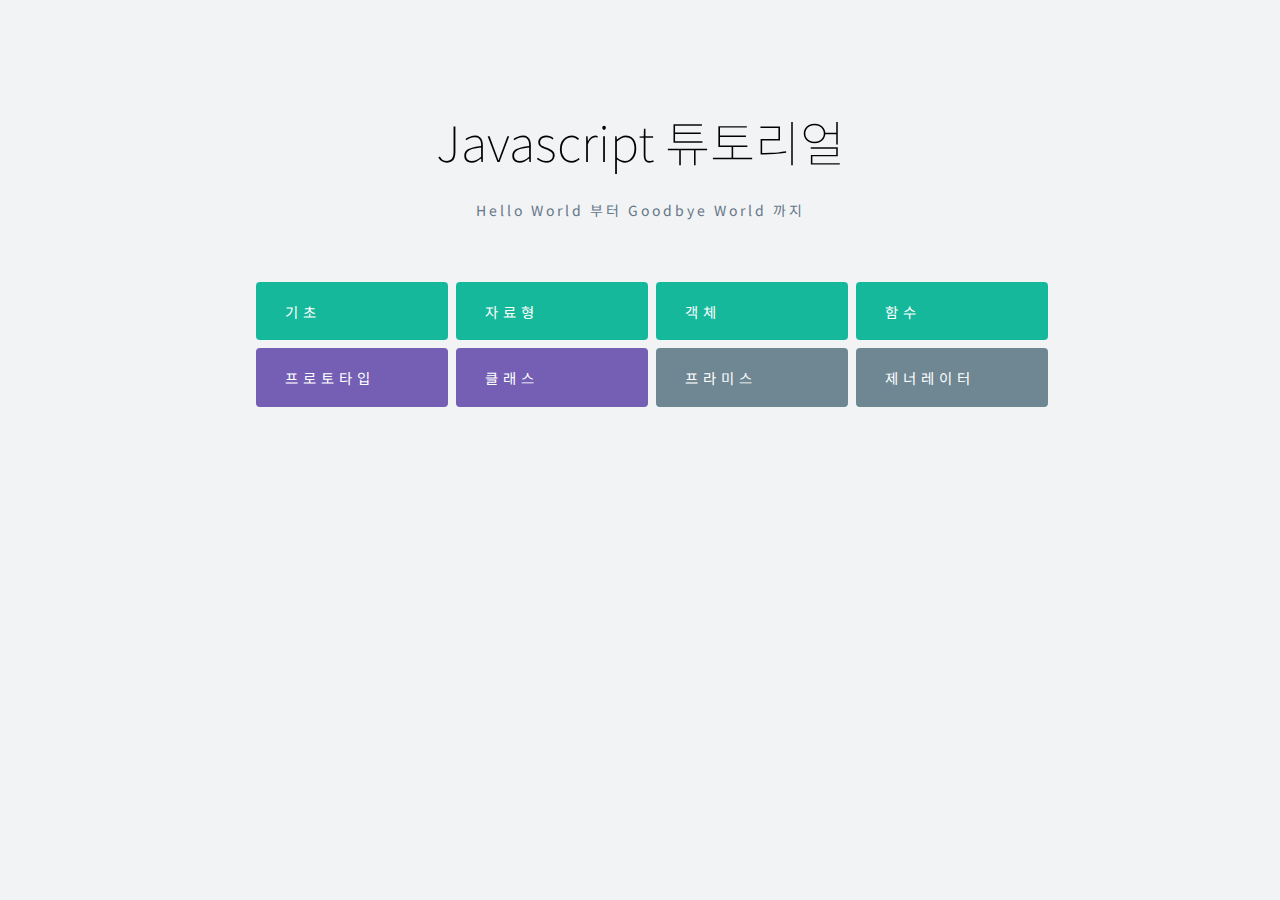
<file: index.html>
<!DOCTYPE html>
<html lang="en">
<head>
    <meta charset="UTF-8">
    <meta name="viewport" content="width=device-width, initial-scale=1.0, maximum-scale=1.0, minimum-scale=1.0, user-scalable=no">
    <meta name="theme-color" content="#f1f3f5">
    <title>Javascript 튜토리얼</title>

    <link href="https://fonts.googleapis.com/css?family=Noto+Sans+KR:100,300,400,500,700,900&amp;display=swap&amp;subset=korean" rel="stylesheet">
    <link rel="stylesheet" href="mainStyle.css">
</head>
<body>
    <section class="page wrapper">
        <section class="title wrapper">
            <h1 class="title">Javascript 튜토리얼</h1>
            <p class="description">Hello World 부터 Goodbye World 까지</p>
        </section>

        <section class="quickMenu wrapper">
            <div class="row">
                <div class="green item">
                    <p class="title">기초</p>
                </div>
                <div class="green item">
                    <p class="title">자료형</p>
                </div>
                <div class="green item">
                    <p class="title">객체</p>
                </div>
                <div class="green item">
                    <p class="title">함수</p>
                </div>
                <div class="purple item">
                    <p class="title">프로토타입</p>
                </div>
                <div class="purple item">
                    <p class="title">클래스</p>
                </div>
                <div class="item">
                    <p class="title">프라미스</p>
                </div>
                <div class="item">
                    <p class="title">제너레이터</p>
                </div>
            </div>
        </section>
    </section>
    <script>
        let $ = {
            value: {
                quickMenu:  [
                    {
                        key: "기초",
                        href: "basic"
                    }
                ]
            }
        };

        window.onload = function () {
            let items = document.getElementsByClassName("item");
            for(let item of items) {
                item.addEventListener("click",function(q) {
                    let textContent = q.target.textContent.trim();
                    for(let set of $.value.quickMenu) {
                        if(set.key === textContent) {
                            location.href = "./tutorials/"+set.href;
                        } else {
                            alert("아직 완성되지 않은 튜토리얼입니다.")
                        }
                    }
                })
            }
        }
    </script>
</body>
</html>
</file>
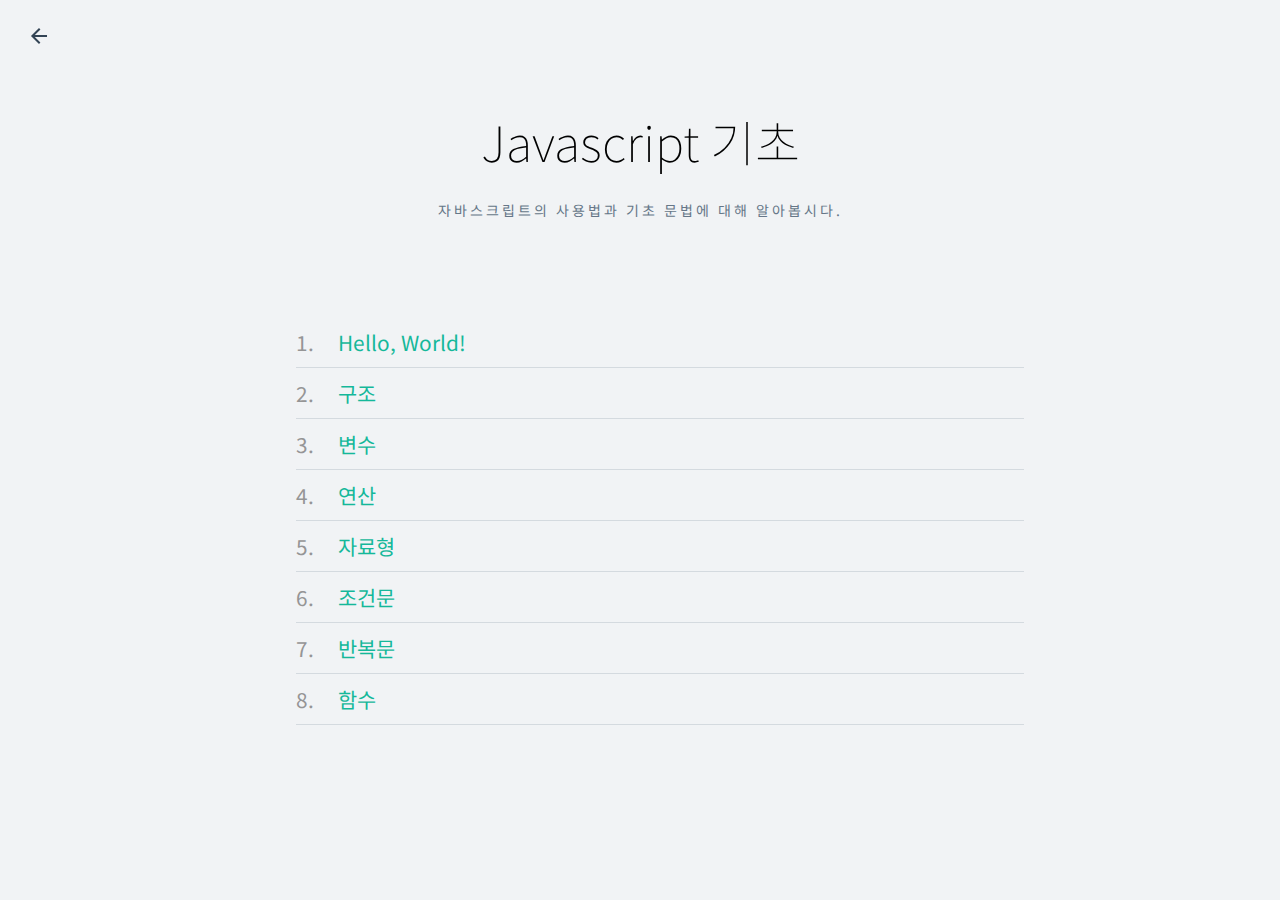
<file: tutorials/basic/index.html>
<!DOCTYPE html>
<html lang="en">
<head>
    <meta charset="UTF-8">
    <meta name="viewport" content="width=device-width, initial-scale=1.0, maximum-scale=1.0, minimum-scale=1.0, user-scalable=no">
    <title>Javascript 기초</title>

    <link href="https://fonts.googleapis.com/css?family=Noto+Sans+KR:100,300,400,500,700,900&amp;display=swap&amp;subset=korean" rel="stylesheet">
    <link rel="stylesheet" href="../../mainStyle.css">
</head>
<body>
<a class="back button" href="../../index.html"></a>
<section class="page wrapper">
    <section class="title wrapper">
        <h1 class="title">Javascript 기초</h1>
        <p class="description">자바스크립트의 사용법과 기초 문법에 대해 알아봅시다.</p>
    </section>
    <section class="content wrapper">
        <ol>
            <li class="content">
                <a class="title" href="./1">Hello, World!</a>
            </li>
            <li class="content">
                <a class="title" href="./2">구조</a>
            </li>
            <li class="content">
                <a class="title" href="#">변수</a>
            </li>
            <li class="content">
                <a class="title" href="#">연산</a>
            </li>
            <li class="content">
                <a class="title" href="#">자료형</a>
            </li>
            <li class="content">
                <a class="title" href="#">조건문</a>
            </li>
            <li class="content">
                <a class="title" href="#">반복문</a>
            </li>
            <li class="content">
                <a class="title" href="#">함수</a>
            </li>
        </ol>
    </section>
</section>
</body>
</html>
</file>
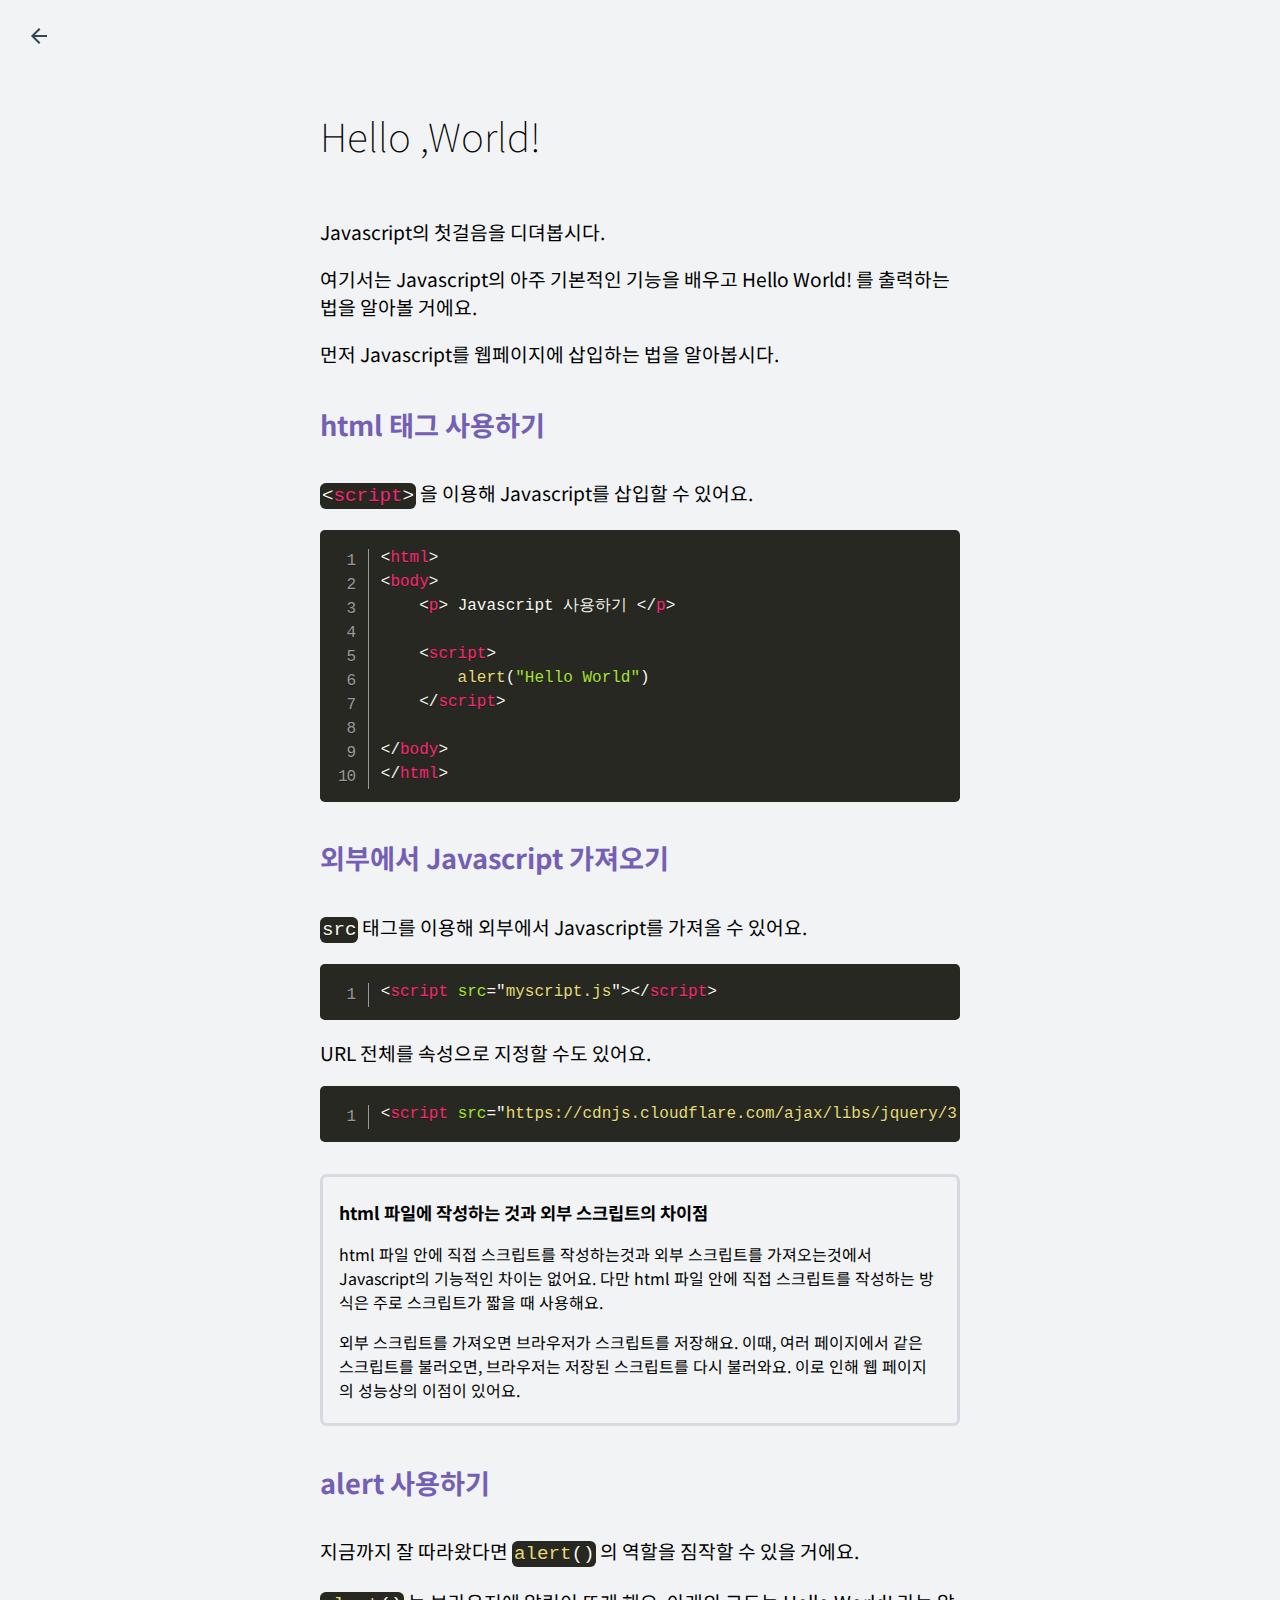
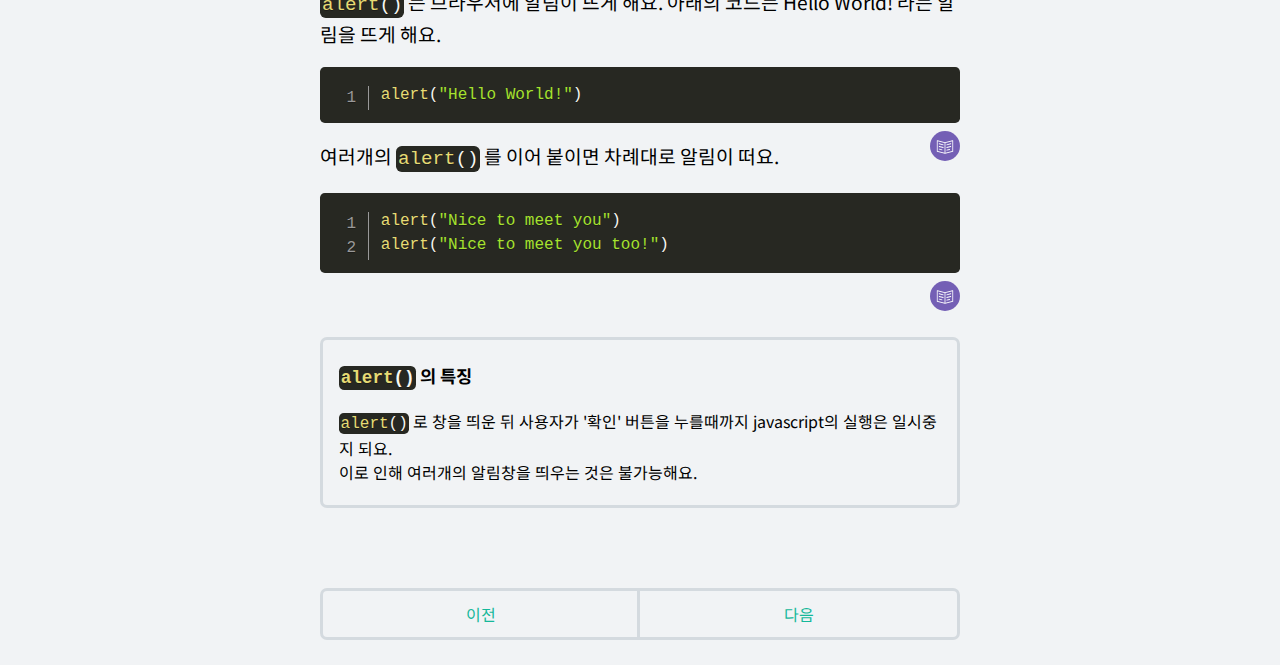
<file: tutorials/basic/1/index.html>
<!DOCTYPE html>
<html lang="en">
<head>
    <meta charset="UTF-8">
    <meta name="viewport" content="width=device-width, initial-scale=1.0, maximum-scale=1.0, minimum-scale=1.0, user-scalable=no">
    <title>Hello, World!</title>

    <link rel="stylesheet" href="../../prism.css">
    <link rel="stylesheet" href="https://fonts.googleapis.com/css?family=Noto+Sans+KR:100,300,400,500,700,900&amp;display=swap&amp;subset=korean">
    <link rel="stylesheet" href="../../../mainStyle.css">
</head>
<body>
<a class="back button" href="../index.html"></a>
<section class="page wrapper">
    <section class="tutorial title wrapper">
        <h1 class="title">Hello ,World!</h1>
    </section>
    <section class="article wrapper">
        <p>Javascript의 첫걸음을 디뎌봅시다.</p>
        <p>여기서는 Javascript의 아주 기본적인 기능을 배우고 Hello World! 를 출력하는 법을 알아볼 거에요.</p>
        <p>먼저 Javascript를 웹페이지에 삽입하는 법을 알아봅시다.</p>
        <h3>html 태그 사용하기</h3>
        <p><code class="language-html">&lt;script&gt;</code> 을 이용해 Javascript를 삽입할 수 있어요.</p>
<pre><code class="language-html line-numbers">&lt;html>
&lt;body>
    &lt;p> Javascript 사용하기 &lt;/p>

    &lt;script>
        alert("Hello World")
    &lt;/script>

&lt;/body>
&lt;/html>
</code></pre>
        <h3>외부에서 Javascript 가져오기</h3>
        <p><code class="language-html">src</code> 태그를 이용해 외부에서 Javascript를 가져올 수 있어요.</p>
<pre><code class="language-html line-numbers">&lt;script src="myscript.js"&gt;&lt;/script>
</code></pre>
        <p>URL 전체를 속성으로 지정할 수도 있어요.</p>
<pre><code class="language-html line-numbers">&lt;script src="https://cdnjs.cloudflare.com/ajax/libs/jquery/3.3.1/jquery.min.js"&gt;&lt;/script>
</code></pre>
        <div>
            <p class="title">html 파일에 작성하는 것과 외부 스크립트의 차이점</p>
            <p>html 파일 안에 직접 스크립트를 작성하는것과 외부 스크립트를 가져오는것에서 Javascript의 기능적인 차이는 없어요.
            다만 html 파일 안에 직접 스크립트를 작성하는 방식은 주로 스크립트가 짧을 때 사용해요.</p>
            <p>외부 스크립트를 가져오면 브라우저가 스크립트를 저장해요.
            이때, 여러 페이지에서 같은 스크립트를 불러오면, 브라우저는 저장된 스크립트를 다시 불러와요.
            이로 인해 웹 페이지의 성능상의 이점이 있어요.</p>
        </div>
        <h3>alert 사용하기</h3>
        <p>지금까지 잘 따라왔다면 <code class="language-javascript">alert()</code> 의 역할을 짐작할 수 있을 거에요.</p>
        <p><code class="language-javascript">alert()</code> 는 브라우저에 알림이 뜨게 해요. 아래의 코드는 Hello World! 라는 알림을 뜨게 해요.</p>
<pre><code class="language-javascript line-numbers">alert("Hello World!")
</code></pre>
        <button class="eval-code" onclick="alert('Hello World')">
            <svg class="svg-icon" viewBox="0 0 20 20">
                <path d="M8.627,7.885C8.499,8.388,7.873,8.101,8.13,8.177L4.12,7.143c-0.218-0.057-0.351-0.28-0.293-0.498c0.057-0.218,0.279-0.351,0.497-0.294l4.011,1.037C8.552,7.444,8.685,7.667,8.627,7.885 M8.334,10.123L4.323,9.086C4.105,9.031,3.883,9.162,3.826,9.38C3.769,9.598,3.901,9.82,4.12,9.877l4.01,1.037c-0.262-0.062,0.373,0.192,0.497-0.294C8.685,10.401,8.552,10.18,8.334,10.123 M7.131,12.507L4.323,11.78c-0.218-0.057-0.44,0.076-0.497,0.295c-0.057,0.218,0.075,0.439,0.293,0.495l2.809,0.726c-0.265-0.062,0.37,0.193,0.495-0.293C7.48,12.784,7.35,12.562,7.131,12.507M18.159,3.677v10.701c0,0.186-0.126,0.348-0.306,0.393l-7.755,1.948c-0.07,0.016-0.134,0.016-0.204,0l-7.748-1.948c-0.179-0.045-0.306-0.207-0.306-0.393V3.677c0-0.267,0.249-0.461,0.509-0.396l7.646,1.921l7.654-1.921C17.91,3.216,18.159,3.41,18.159,3.677 M9.589,5.939L2.656,4.203v9.857l6.933,1.737V5.939z M17.344,4.203l-6.939,1.736v9.859l6.939-1.737V4.203z M16.168,6.645c-0.058-0.218-0.279-0.351-0.498-0.294l-4.011,1.037c-0.218,0.057-0.351,0.28-0.293,0.498c0.128,0.503,0.755,0.216,0.498,0.292l4.009-1.034C16.092,7.085,16.225,6.863,16.168,6.645 M16.168,9.38c-0.058-0.218-0.279-0.349-0.498-0.294l-4.011,1.036c-0.218,0.057-0.351,0.279-0.293,0.498c0.124,0.486,0.759,0.232,0.498,0.294l4.009-1.037C16.092,9.82,16.225,9.598,16.168,9.38 M14.963,12.385c-0.055-0.219-0.276-0.35-0.495-0.294l-2.809,0.726c-0.218,0.056-0.351,0.279-0.293,0.496c0.127,0.506,0.755,0.218,0.498,0.293l2.807-0.723C14.89,12.825,15.021,12.603,14.963,12.385"></path>
            </svg>
        </button>
        <p>여러개의 <code class="language-javascript">alert()</code> 를 이어 붙이면 차례대로 알림이 떠요.</p>
<pre><code class="language-javascript line-numbers">alert("Nice to meet you")
alert("Nice to meet you too!")
</code></pre>
        <button class="eval-code" onclick="alert('Nice to meet you');alert('Nice to meet you too!')">
            <svg class="svg-icon" viewBox="0 0 20 20">
                <path d="M8.627,7.885C8.499,8.388,7.873,8.101,8.13,8.177L4.12,7.143c-0.218-0.057-0.351-0.28-0.293-0.498c0.057-0.218,0.279-0.351,0.497-0.294l4.011,1.037C8.552,7.444,8.685,7.667,8.627,7.885 M8.334,10.123L4.323,9.086C4.105,9.031,3.883,9.162,3.826,9.38C3.769,9.598,3.901,9.82,4.12,9.877l4.01,1.037c-0.262-0.062,0.373,0.192,0.497-0.294C8.685,10.401,8.552,10.18,8.334,10.123 M7.131,12.507L4.323,11.78c-0.218-0.057-0.44,0.076-0.497,0.295c-0.057,0.218,0.075,0.439,0.293,0.495l2.809,0.726c-0.265-0.062,0.37,0.193,0.495-0.293C7.48,12.784,7.35,12.562,7.131,12.507M18.159,3.677v10.701c0,0.186-0.126,0.348-0.306,0.393l-7.755,1.948c-0.07,0.016-0.134,0.016-0.204,0l-7.748-1.948c-0.179-0.045-0.306-0.207-0.306-0.393V3.677c0-0.267,0.249-0.461,0.509-0.396l7.646,1.921l7.654-1.921C17.91,3.216,18.159,3.41,18.159,3.677 M9.589,5.939L2.656,4.203v9.857l6.933,1.737V5.939z M17.344,4.203l-6.939,1.736v9.859l6.939-1.737V4.203z M16.168,6.645c-0.058-0.218-0.279-0.351-0.498-0.294l-4.011,1.037c-0.218,0.057-0.351,0.28-0.293,0.498c0.128,0.503,0.755,0.216,0.498,0.292l4.009-1.034C16.092,7.085,16.225,6.863,16.168,6.645 M16.168,9.38c-0.058-0.218-0.279-0.349-0.498-0.294l-4.011,1.036c-0.218,0.057-0.351,0.279-0.293,0.498c0.124,0.486,0.759,0.232,0.498,0.294l4.009-1.037C16.092,9.82,16.225,9.598,16.168,9.38 M14.963,12.385c-0.055-0.219-0.276-0.35-0.495-0.294l-2.809,0.726c-0.218,0.056-0.351,0.279-0.293,0.496c0.127,0.506,0.755,0.218,0.498,0.293l2.807-0.723C14.89,12.825,15.021,12.603,14.963,12.385"></path>
            </svg>
        </button>
        <br>
        <div>
            <p class="title"><code class="language-js">alert()</code> 의 특징</p>
            <p><code class="language-javascript">alert()</code> 로 창을 띄운 뒤 사용자가 '확인' 버튼을 누를때까지 javascript의 실행은 일시중지 되요.<br>
            이로 인해 여러개의 알림창을 띄우는 것은 불가능해요.</p>
        </div>
    </section>
    <section class="navigation wrapper">
        <div class="holder">
            <a class="back" href="../index.html">이전</a>
            <a class="front" href="../2">다음</a>
        </div>
    </section>
</section>
<script src="../../prism.js"></script>
<script src="../../stick.js"></script>
</body>
</html>
</file>
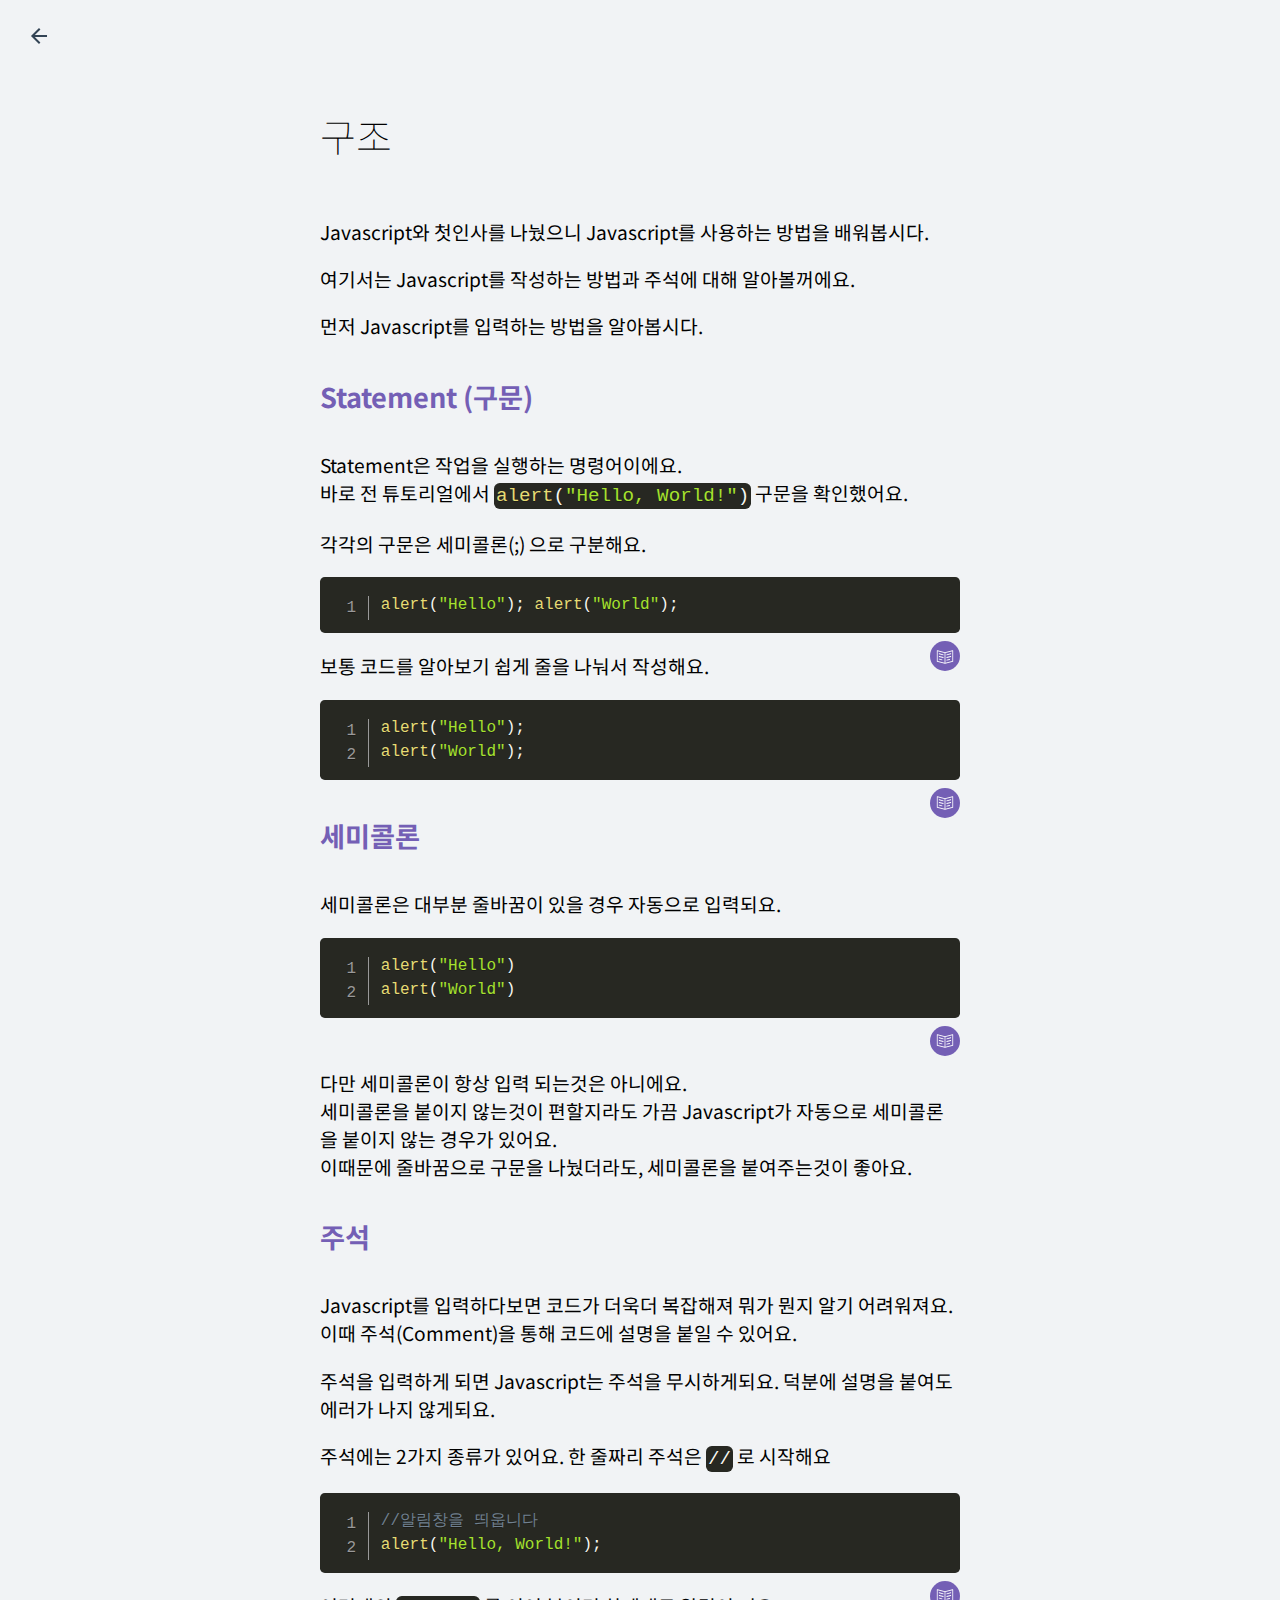
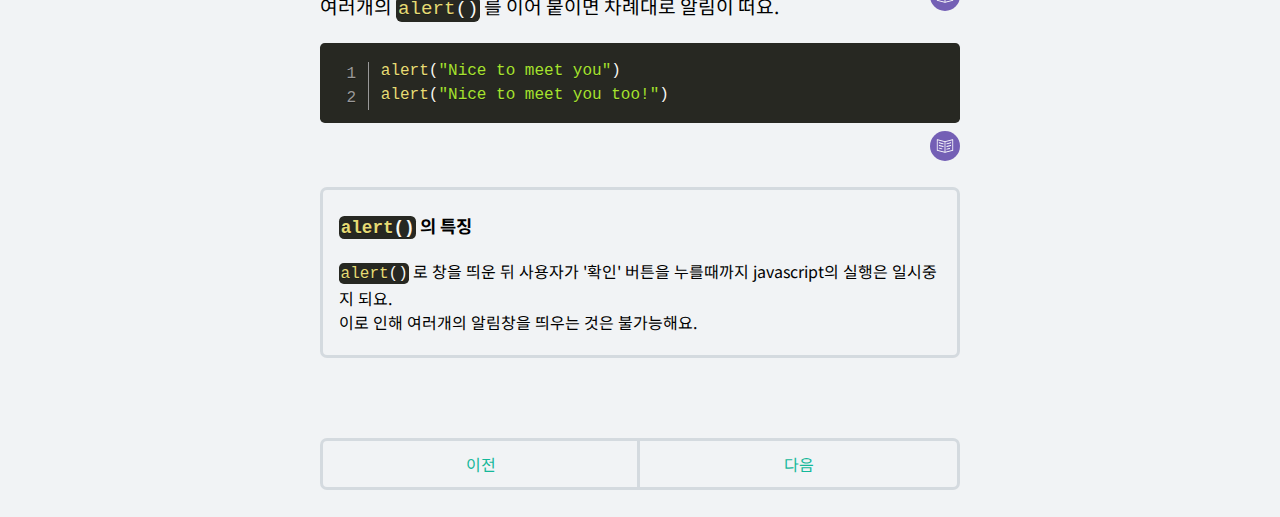
<file: tutorials/basic/2/index.html>
<!DOCTYPE html>
<html lang="en">
<head>
    <meta charset="UTF-8">
    <meta name="viewport" content="width=device-width, initial-scale=1.0, maximum-scale=1.0, minimum-scale=1.0, user-scalable=no">
    <title>구조</title>

    <link rel="stylesheet" href="../../prism.css">
    <link rel="stylesheet" href="https://fonts.googleapis.com/css?family=Noto+Sans+KR:100,300,400,500,700,900&amp;display=swap&amp;subset=korean">
    <link rel="stylesheet" href="../../../mainStyle.css">
</head>
<body>
<a class="back button" href="../index.html"></a>
<section class="page wrapper">
    <section class="tutorial title wrapper">
        <h1 class="title">구조</h1>
    </section>
    <section class="article wrapper">
        <p>Javascript와 첫인사를 나눴으니 Javascript를 사용하는 방법을 배워봅시다.</p>
        <p>여기서는 Javascript를 작성하는 방법과 주석에 대해 알아볼꺼에요.</p>
        <p>먼저 Javascript를 입력하는 방법을 알아봅시다.</p>
        <h3>Statement (구문)</h3>
        <p>Statement은 작업을 실행하는 명령어이에요.<br>바로 전 튜토리얼에서 <code class="language-js">alert("Hello, World!")</code> 구문을 확인했어요.</p>
        <p>각각의 구문은 세미콜론(;) 으로 구분해요.</p>
<pre><code class="language-js line-numbers">alert("Hello"); alert("World");
</code></pre>
        <button class="eval-code" onclick="alert('Hello');alert('World')">
            <svg class="svg-icon" viewBox="0 0 20 20">
                <path d="M8.627,7.885C8.499,8.388,7.873,8.101,8.13,8.177L4.12,7.143c-0.218-0.057-0.351-0.28-0.293-0.498c0.057-0.218,0.279-0.351,0.497-0.294l4.011,1.037C8.552,7.444,8.685,7.667,8.627,7.885 M8.334,10.123L4.323,9.086C4.105,9.031,3.883,9.162,3.826,9.38C3.769,9.598,3.901,9.82,4.12,9.877l4.01,1.037c-0.262-0.062,0.373,0.192,0.497-0.294C8.685,10.401,8.552,10.18,8.334,10.123 M7.131,12.507L4.323,11.78c-0.218-0.057-0.44,0.076-0.497,0.295c-0.057,0.218,0.075,0.439,0.293,0.495l2.809,0.726c-0.265-0.062,0.37,0.193,0.495-0.293C7.48,12.784,7.35,12.562,7.131,12.507M18.159,3.677v10.701c0,0.186-0.126,0.348-0.306,0.393l-7.755,1.948c-0.07,0.016-0.134,0.016-0.204,0l-7.748-1.948c-0.179-0.045-0.306-0.207-0.306-0.393V3.677c0-0.267,0.249-0.461,0.509-0.396l7.646,1.921l7.654-1.921C17.91,3.216,18.159,3.41,18.159,3.677 M9.589,5.939L2.656,4.203v9.857l6.933,1.737V5.939z M17.344,4.203l-6.939,1.736v9.859l6.939-1.737V4.203z M16.168,6.645c-0.058-0.218-0.279-0.351-0.498-0.294l-4.011,1.037c-0.218,0.057-0.351,0.28-0.293,0.498c0.128,0.503,0.755,0.216,0.498,0.292l4.009-1.034C16.092,7.085,16.225,6.863,16.168,6.645 M16.168,9.38c-0.058-0.218-0.279-0.349-0.498-0.294l-4.011,1.036c-0.218,0.057-0.351,0.279-0.293,0.498c0.124,0.486,0.759,0.232,0.498,0.294l4.009-1.037C16.092,9.82,16.225,9.598,16.168,9.38 M14.963,12.385c-0.055-0.219-0.276-0.35-0.495-0.294l-2.809,0.726c-0.218,0.056-0.351,0.279-0.293,0.496c0.127,0.506,0.755,0.218,0.498,0.293l2.807-0.723C14.89,12.825,15.021,12.603,14.963,12.385"></path>
            </svg>
        </button>
        <p>보통 코드를 알아보기 쉽게 줄을 나눠서 작성해요.</p>
<pre><code class="language-js line-numbers">alert("Hello");
alert("World");
</code></pre>
        <button class="eval-code" onclick="alert('Hello');alert('World')">
            <svg class="svg-icon" viewBox="0 0 20 20">
                <path d="M8.627,7.885C8.499,8.388,7.873,8.101,8.13,8.177L4.12,7.143c-0.218-0.057-0.351-0.28-0.293-0.498c0.057-0.218,0.279-0.351,0.497-0.294l4.011,1.037C8.552,7.444,8.685,7.667,8.627,7.885 M8.334,10.123L4.323,9.086C4.105,9.031,3.883,9.162,3.826,9.38C3.769,9.598,3.901,9.82,4.12,9.877l4.01,1.037c-0.262-0.062,0.373,0.192,0.497-0.294C8.685,10.401,8.552,10.18,8.334,10.123 M7.131,12.507L4.323,11.78c-0.218-0.057-0.44,0.076-0.497,0.295c-0.057,0.218,0.075,0.439,0.293,0.495l2.809,0.726c-0.265-0.062,0.37,0.193,0.495-0.293C7.48,12.784,7.35,12.562,7.131,12.507M18.159,3.677v10.701c0,0.186-0.126,0.348-0.306,0.393l-7.755,1.948c-0.07,0.016-0.134,0.016-0.204,0l-7.748-1.948c-0.179-0.045-0.306-0.207-0.306-0.393V3.677c0-0.267,0.249-0.461,0.509-0.396l7.646,1.921l7.654-1.921C17.91,3.216,18.159,3.41,18.159,3.677 M9.589,5.939L2.656,4.203v9.857l6.933,1.737V5.939z M17.344,4.203l-6.939,1.736v9.859l6.939-1.737V4.203z M16.168,6.645c-0.058-0.218-0.279-0.351-0.498-0.294l-4.011,1.037c-0.218,0.057-0.351,0.28-0.293,0.498c0.128,0.503,0.755,0.216,0.498,0.292l4.009-1.034C16.092,7.085,16.225,6.863,16.168,6.645 M16.168,9.38c-0.058-0.218-0.279-0.349-0.498-0.294l-4.011,1.036c-0.218,0.057-0.351,0.279-0.293,0.498c0.124,0.486,0.759,0.232,0.498,0.294l4.009-1.037C16.092,9.82,16.225,9.598,16.168,9.38 M14.963,12.385c-0.055-0.219-0.276-0.35-0.495-0.294l-2.809,0.726c-0.218,0.056-0.351,0.279-0.293,0.496c0.127,0.506,0.755,0.218,0.498,0.293l2.807-0.723C14.89,12.825,15.021,12.603,14.963,12.385"></path>
            </svg>
        </button>
        <h3>세미콜론</h3>
        <p>세미콜론은 대부분 줄바꿈이 있을 경우 자동으로 입력되요.</p>
<pre><code class="language-js line-numbers">alert("Hello")
alert("World")
</code></pre>
        <button class="eval-code" onclick="alert('Hello');alert('World')">
            <svg class="svg-icon" viewBox="0 0 20 20">
                <path d="M8.627,7.885C8.499,8.388,7.873,8.101,8.13,8.177L4.12,7.143c-0.218-0.057-0.351-0.28-0.293-0.498c0.057-0.218,0.279-0.351,0.497-0.294l4.011,1.037C8.552,7.444,8.685,7.667,8.627,7.885 M8.334,10.123L4.323,9.086C4.105,9.031,3.883,9.162,3.826,9.38C3.769,9.598,3.901,9.82,4.12,9.877l4.01,1.037c-0.262-0.062,0.373,0.192,0.497-0.294C8.685,10.401,8.552,10.18,8.334,10.123 M7.131,12.507L4.323,11.78c-0.218-0.057-0.44,0.076-0.497,0.295c-0.057,0.218,0.075,0.439,0.293,0.495l2.809,0.726c-0.265-0.062,0.37,0.193,0.495-0.293C7.48,12.784,7.35,12.562,7.131,12.507M18.159,3.677v10.701c0,0.186-0.126,0.348-0.306,0.393l-7.755,1.948c-0.07,0.016-0.134,0.016-0.204,0l-7.748-1.948c-0.179-0.045-0.306-0.207-0.306-0.393V3.677c0-0.267,0.249-0.461,0.509-0.396l7.646,1.921l7.654-1.921C17.91,3.216,18.159,3.41,18.159,3.677 M9.589,5.939L2.656,4.203v9.857l6.933,1.737V5.939z M17.344,4.203l-6.939,1.736v9.859l6.939-1.737V4.203z M16.168,6.645c-0.058-0.218-0.279-0.351-0.498-0.294l-4.011,1.037c-0.218,0.057-0.351,0.28-0.293,0.498c0.128,0.503,0.755,0.216,0.498,0.292l4.009-1.034C16.092,7.085,16.225,6.863,16.168,6.645 M16.168,9.38c-0.058-0.218-0.279-0.349-0.498-0.294l-4.011,1.036c-0.218,0.057-0.351,0.279-0.293,0.498c0.124,0.486,0.759,0.232,0.498,0.294l4.009-1.037C16.092,9.82,16.225,9.598,16.168,9.38 M14.963,12.385c-0.055-0.219-0.276-0.35-0.495-0.294l-2.809,0.726c-0.218,0.056-0.351,0.279-0.293,0.496c0.127,0.506,0.755,0.218,0.498,0.293l2.807-0.723C14.89,12.825,15.021,12.603,14.963,12.385"></path>
            </svg>
        </button><br>
        <p>다만 세미콜론이 항상 입력 되는것은 아니에요.<br>
        세미콜론을 붙이지 않는것이 편할지라도 가끔 Javascript가 자동으로 세미콜론을 붙이지 않는 경우가 있어요.<br>
        이때문에 줄바꿈으로 구문을 나눴더라도, 세미콜론을 붙여주는것이 좋아요.</p>

        <h3>주석</h3>
        <p>Javascript를 입력하다보면 코드가 더욱더 복잡해져 뭐가 뭔지 알기 어려워져요. 이때 주석(Comment)을 통해 코드에 설명을 붙일 수 있어요.</p>
        <p>주석을 입력하게 되면 Javascript는 주석을 무시하게되요. 덕분에 설명을 붙여도 에러가 나지 않게되요.</p>
        <p>주석에는 2가지 종류가 있어요. 한 줄짜리 주석은 <code class="language-html">//</code> 로 시작해요</p>
<pre><code class="language-js line-numbers">//알림창을 띄웁니다
alert("Hello, World!");
</code></pre>
        <button class="eval-code" onclick="alert('Hello, World!')">
            <svg class="svg-icon" viewBox="0 0 20 20">
                <path d="M8.627,7.885C8.499,8.388,7.873,8.101,8.13,8.177L4.12,7.143c-0.218-0.057-0.351-0.28-0.293-0.498c0.057-0.218,0.279-0.351,0.497-0.294l4.011,1.037C8.552,7.444,8.685,7.667,8.627,7.885 M8.334,10.123L4.323,9.086C4.105,9.031,3.883,9.162,3.826,9.38C3.769,9.598,3.901,9.82,4.12,9.877l4.01,1.037c-0.262-0.062,0.373,0.192,0.497-0.294C8.685,10.401,8.552,10.18,8.334,10.123 M7.131,12.507L4.323,11.78c-0.218-0.057-0.44,0.076-0.497,0.295c-0.057,0.218,0.075,0.439,0.293,0.495l2.809,0.726c-0.265-0.062,0.37,0.193,0.495-0.293C7.48,12.784,7.35,12.562,7.131,12.507M18.159,3.677v10.701c0,0.186-0.126,0.348-0.306,0.393l-7.755,1.948c-0.07,0.016-0.134,0.016-0.204,0l-7.748-1.948c-0.179-0.045-0.306-0.207-0.306-0.393V3.677c0-0.267,0.249-0.461,0.509-0.396l7.646,1.921l7.654-1.921C17.91,3.216,18.159,3.41,18.159,3.677 M9.589,5.939L2.656,4.203v9.857l6.933,1.737V5.939z M17.344,4.203l-6.939,1.736v9.859l6.939-1.737V4.203z M16.168,6.645c-0.058-0.218-0.279-0.351-0.498-0.294l-4.011,1.037c-0.218,0.057-0.351,0.28-0.293,0.498c0.128,0.503,0.755,0.216,0.498,0.292l4.009-1.034C16.092,7.085,16.225,6.863,16.168,6.645 M16.168,9.38c-0.058-0.218-0.279-0.349-0.498-0.294l-4.011,1.036c-0.218,0.057-0.351,0.279-0.293,0.498c0.124,0.486,0.759,0.232,0.498,0.294l4.009-1.037C16.092,9.82,16.225,9.598,16.168,9.38 M14.963,12.385c-0.055-0.219-0.276-0.35-0.495-0.294l-2.809,0.726c-0.218,0.056-0.351,0.279-0.293,0.496c0.127,0.506,0.755,0.218,0.498,0.293l2.807-0.723C14.89,12.825,15.021,12.603,14.963,12.385"></path>
            </svg>
        </button>
        <p>여러개의 <code class="language-javascript">alert()</code> 를 이어 붙이면 차례대로 알림이 떠요.</p>
<pre><code class="language-javascript line-numbers">alert("Nice to meet you")
alert("Nice to meet you too!")
</code></pre>
        <button class="eval-code" onclick="alert('Nice to meet you');alert('Nice to meet you too!')">
            <svg class="svg-icon" viewBox="0 0 20 20">
                <path d="M8.627,7.885C8.499,8.388,7.873,8.101,8.13,8.177L4.12,7.143c-0.218-0.057-0.351-0.28-0.293-0.498c0.057-0.218,0.279-0.351,0.497-0.294l4.011,1.037C8.552,7.444,8.685,7.667,8.627,7.885 M8.334,10.123L4.323,9.086C4.105,9.031,3.883,9.162,3.826,9.38C3.769,9.598,3.901,9.82,4.12,9.877l4.01,1.037c-0.262-0.062,0.373,0.192,0.497-0.294C8.685,10.401,8.552,10.18,8.334,10.123 M7.131,12.507L4.323,11.78c-0.218-0.057-0.44,0.076-0.497,0.295c-0.057,0.218,0.075,0.439,0.293,0.495l2.809,0.726c-0.265-0.062,0.37,0.193,0.495-0.293C7.48,12.784,7.35,12.562,7.131,12.507M18.159,3.677v10.701c0,0.186-0.126,0.348-0.306,0.393l-7.755,1.948c-0.07,0.016-0.134,0.016-0.204,0l-7.748-1.948c-0.179-0.045-0.306-0.207-0.306-0.393V3.677c0-0.267,0.249-0.461,0.509-0.396l7.646,1.921l7.654-1.921C17.91,3.216,18.159,3.41,18.159,3.677 M9.589,5.939L2.656,4.203v9.857l6.933,1.737V5.939z M17.344,4.203l-6.939,1.736v9.859l6.939-1.737V4.203z M16.168,6.645c-0.058-0.218-0.279-0.351-0.498-0.294l-4.011,1.037c-0.218,0.057-0.351,0.28-0.293,0.498c0.128,0.503,0.755,0.216,0.498,0.292l4.009-1.034C16.092,7.085,16.225,6.863,16.168,6.645 M16.168,9.38c-0.058-0.218-0.279-0.349-0.498-0.294l-4.011,1.036c-0.218,0.057-0.351,0.279-0.293,0.498c0.124,0.486,0.759,0.232,0.498,0.294l4.009-1.037C16.092,9.82,16.225,9.598,16.168,9.38 M14.963,12.385c-0.055-0.219-0.276-0.35-0.495-0.294l-2.809,0.726c-0.218,0.056-0.351,0.279-0.293,0.496c0.127,0.506,0.755,0.218,0.498,0.293l2.807-0.723C14.89,12.825,15.021,12.603,14.963,12.385"></path>
            </svg>
        </button>
        <br>
        <div>
            <p class="title"><code class="language-js">alert()</code> 의 특징</p>
            <p><code class="language-javascript">alert()</code> 로 창을 띄운 뒤 사용자가 '확인' 버튼을 누를때까지 javascript의 실행은 일시중지 되요.<br>
            이로 인해 여러개의 알림창을 띄우는 것은 불가능해요.</p>
        </div>
    </section>
    <section class="navigation wrapper">
        <div class="holder">
            <a class="back" href="../index.html">이전</a>
            <a class="front" href="../2">다음</a>
        </div>
    </section>
</section>
<script src="../../prism.js"></script>
<script src="../../stick.js"></script>
</body>
</html>
</file>
<file: mainStyle.css>
::selection {
    background-color: #b3d4fc;
    color: #000;
    text-shadow: none;
}

body {
    font-family: 'Noto Sans KR', sans-serif;
    margin: 0;
    background-color: #f1f3f5;
}

a {
    color: #15b89a;
    text-decoration: none;
    position: relative;
    transition: color 500ms ease-out;
}

a:hover, a:active {
    color: #14af83;
    text-decoration: none;
}

a:hover::after {
    border-color: #14af83;
    right: 0;
}

a::after {
    border-radius: 10px;
    border-top: .1em solid #15b89a;
    content: "";
    position: absolute;
    right: 100%;
    bottom: 3px;
    left: 0;
    transition: right 500ms cubic-bezier(0, .5, 0, 1),
                border-color 500ms ease-out;
}

.wrapper {
    text-align: center;
}

.page.wrapper {
    padding: 2em;
}

.title.wrapper {
    display: inline-block;
    width: 60vw;
    padding-top: 3em;
}

.tutorial.title.wrapper {
    background-color: #f1f3f5;
    position: sticky;
    top: -55px;
    text-align: left;
    width: 50vw;
    z-index: 3;
}

.tutorial.title.wrapper.sticked {
    box-sizing: border-box;
}

.title.wrapper > .title {
    font-size: 49px;
    font-weight: lighter;
    margin: 0.5em 0;
}

.tutorial.title.wrapper > .title {
    font-size: 39px;
    margin-top: 0.7em;
    text-align: center;
    transition: 300ms ease;
    width: 0;
    white-space: nowrap;
}

.tutorial.title.wrapper.sticked > .title {
    font-size: 30px;
    box-sizing: border-box;
    width: 100%;
}

.title.wrapper > .description {
    font-size: 14px;
    letter-spacing: 3px;
    color: #678;
}

.quickMenu.wrapper {
    margin-top: 3em;
    width: 60vw;
    display: inline-block;
}

.quickMenu.wrapper > .row {
    display: inline-grid;
    grid-template-columns: 25% 25% 25% 25%;
    grid-gap: 8px;
    width: 100%;
}

.quickMenu.wrapper > .row > .item {
    background-color: #6f8793;
    color: #fff;
    border-radius: 4px;
    font-size: 0.9em;
    letter-spacing: 5px;
    text-align: left;
    padding: 0.3em 0 0.3em 2em;
    cursor: pointer;
    user-select: none;
}

.quickMenu.wrapper > .row > .item:hover {
    background-color: #678;
}

.quickMenu.wrapper > .row > .green.item {
    background-color: #15b89a;
}

.quickMenu.wrapper > .row > .green.item:hover {
    background-color: #14af83;
}

.quickMenu.wrapper > .row > .purple.item {
    background-color: #745fb5;
}

.quickMenu.wrapper > .row > .purple.item:hover {
    background-color: #5f4aa1;
}

.content.wrapper {
    width: 60vw;
    display: inline-block;
    text-align: left;
    margin-top: 3em;
    counter-reset: item;
    font-size: 1.3em;
}

.content.wrapper .content {
    padding: 10px 2em;
    list-style: none;
    position: relative;
    border-bottom: 1px solid rgba(102,119,136,.2);
}

.content.wrapper .content::before {
    content: counter(item) ". ";
    counter-increment: item;
    color: #959595;
    position: absolute;
    top: 10px;
    left: 0;
}

.back.button, .back.button:visited {
    color: #678;
    text-decoration: none;
    width: 48px;
    height: 48px;
    line-height: 46px;
    text-align: center;
    display: inline-block;
    border-radius: 50%;
    transition: all 100ms linear;
    position: fixed;
    top: 10px;
    left: 15px;
    z-index: 5;
}

.back.button:hover {
    color: #fff !important;
    background-color: #745fb5;
    opacity: 1;
}

.back.button::before {
    content: "";
    display: inline-block;
    background: url("data:image/svg+xml;charset=utf-8,%3Csvg%20xmlns%3D%22http%3A%2F%2Fwww.w3.org%2F2000%2Fsvg%22%20width%3D%22512%22%20height%3D%22512%22%20viewBox%3D%220%200%20512%20512%22%3E%3Cpath%20fill%3D%22rgb(51%2C68%2C85)%22%20d%3D%22M427%20234.625H167.296l119.702-119.702L256%2085%2085%20256l171%20171%2029.922-29.924-118.626-119.7H427v-42.75z%22%2F%3E%3C%2Fsvg%3E") center center/24px 24px no-repeat;
    height: 24px;
    width: 24px;
    vertical-align: middle;
    text-decoration: inherit;
}

.back.button:hover::before {
    content: "";
    display: inline-block;
    background: url("data:image/svg+xml;charset=utf-8,%3Csvg%20xmlns%3D%22http%3A%2F%2Fwww.w3.org%2F2000%2Fsvg%22%20width%3D%22512%22%20height%3D%22512%22%20viewBox%3D%220%200%20512%20512%22%3E%3Cpath%20fill%3D%22rgb(255%2C255%2C255)%22%20d%3D%22M427%20234.625H167.296l119.702-119.702L256%2085%2085%20256l171%20171%2029.922-29.924-118.626-119.7H427v-42.75z%22%2F%3E%3C%2Fsvg%3E") center center/24px 24px no-repeat;
    height: 24px;
    width: 24px;
    vertical-align: middle;
    text-decoration: inherit;
}

.back.button::after {
    transition: none;
    border-top: none;
}

.article.wrapper {
    text-align: left;
    display: inline-block;
    width: 50vw;
    margin-top: 1em;
}

.article.wrapper > p {
    font-size: 1.2em;
    font-weight: 400;
    margin: 1em 0;
}

.article.wrapper > h1 {
    font-size: 2.3em;
    color: #745fb5;
    margin: 1.3em 0;
}

.article.wrapper > h2 {
    font-size: 2em;
    color: #745fb5;
    margin: 1.3em 0;
}

.article.wrapper > h3 {
    font-size: 1.7em;
    color: #745fb5;
    margin: 1.3em 0;
}

.article.wrapper > h4 {
    font-size: 1.5em;
    color: #745fb5;
    margin: 1.3em 0;
}

.article.wrapper > div {
    width: 100%;
    border: 3px solid rgba(102,119,136,.2);
    border-radius: 7px;
    box-sizing: border-box;
    padding: 5px 1em;
    margin: 2em 0;
}

.article.wrapper > div > .title {
    font-size: 1.1em;
    font-weight: bold;
}

.article.wrapper > .eval-code {
    background-color: #745fb5;
    border: none;
    width: 30px;
    height: 30px;
    color: #fff;
    border-radius: 100%;
    float: right;
}

.article.wrapper > .eval-code:hover {
    background-color: #5f4aa1;
}

.svg-icon {
    margin: 4px 0 0 -1px;
    width: 20px;
    height: 20px;
}

.svg-icon path,
.svg-icon polygon,
.svg-icon rect {
    fill: #fff;
}

.svg-icon circle {
    stroke: #fff;
    stroke-width: 1;
}

.navigation.wrapper {
    display: inline-block;
    width: 50vw;
    margin-top: 3em;
}

.navigation.wrapper > .holder {
    border: 3px solid rgba(102,119,136,.2);
    border-radius: 7px;
}

.navigation.wrapper .back ,
.navigation.wrapper .front {
    display: inline-block;
    padding: 0.7em 0;
    width: 49%;
    cursor: pointer;
}

.navigation.wrapper .back {
    border-right: 3px solid rgba(102,119,136,.2);
}

.navigation.wrapper .back::after ,
.navigation.wrapper .front::after {
}

@media only screen and (max-width: 700px) {
    .article.wrapper {
        width: 90vw;
    }

    .title.wrapper {
        width: 90vw;
    }

    .tutorial.title.wrapper {
        width: 90vw;
    }

    .tutorial.title.wrapper > .title {
        font-size: 32px;
    }

    .tutorial.title.wrapper.sticked > .title {
        font-size: 27px;
    }

    .title.wrapper > .title {
        font-size: 40px;
    }

    .title.wrapper > .description {
        font-size: 14px;
    }

    .quickMenu.wrapper {
        width: 90vw;
    }

    .quickMenu.wrapper > .row{
        grid-template-columns: auto auto;
    }

    .page.wrapper {
        padding: 1em;
    }

    .content.wrapper {
        width: 90vw;
    }

    .content.wrapper ol {
        padding-inline-start: 0;
    }

    .navigation.wrapper {
        width: 90vw;
        margin-top: 1em;
        margin-bottom: 0.5em;
    }

    .back.button {
        top: 7px;
    }
}
</file>
<file: tutorials/prism.css>
/* PrismJS 1.17.1
https://prismjs.com/download.html#themes=prism-okaidia&languages=markup+css+clike+javascript&plugins=line-numbers */
/**
 * okaidia theme for JavaScript, CSS and HTML
 * Loosely based on Monokai textmate theme by http://www.monokai.nl/
 * @author ocodia
 */

code[class*="language-"],
pre[class*="language-"] {
    color: #f8f8f2;
    background: none;
    text-shadow: 0 1px rgba(0, 0, 0, 0.3);
    font-family: Consolas, Monaco, 'Andale Mono', 'Ubuntu Mono', monospace;
    font-size: 1em;
    text-align: left;
    white-space: pre;
    word-spacing: normal;
    word-break: normal;
    word-wrap: normal;
    line-height: 1.5;

    -moz-tab-size: 4;
    -o-tab-size: 4;
    tab-size: 4;

    -webkit-hyphens: none;
    -moz-hyphens: none;
    -ms-hyphens: none;
    hyphens: none;
}

/* Code blocks */
pre[class*="language-"] {
    padding: 1em;
    margin: .5em 0;
    overflow: auto;
    border-radius: 0.3em;
}

:not(pre) > code[class*="language-"],
pre[class*="language-"] {
    background: #272822;
}

/* Inline code */
:not(pre) > code[class*="language-"] {
    padding: .1em;
    border-radius: .3em;
    white-space: normal;
}

.token.comment,
.token.prolog,
.token.doctype,
.token.cdata {
    color: slategray;
}

.token.punctuation {
    color: #f8f8f2;
}

.namespace {
    opacity: .7;
}

.token.property,
.token.tag,
.token.constant,
.token.symbol,
.token.deleted {
    color: #f92672;
}

.token.boolean,
.token.number {
    color: #ae81ff;
}

.token.selector,
.token.attr-name,
.token.string,
.token.char,
.token.builtin,
.token.inserted {
    color: #a6e22e;
}

.token.operator,
.token.entity,
.token.url,
.language-css .token.string,
.style .token.string,
.token.variable {
    color: #f8f8f2;
}

.token.atrule,
.token.attr-value,
.token.function,
.token.class-name {
    color: #e6db74;
}

.token.keyword {
    color: #66d9ef;
}

.token.regex,
.token.important {
    color: #fd971f;
}

.token.important,
.token.bold {
    font-weight: bold;
}
.token.italic {
    font-style: italic;
}

.token.entity {
    cursor: help;
}

pre[class*="language-"].line-numbers {
    position: relative;
    padding-left: 3.8em;
    counter-reset: linenumber;
}

pre[class*="language-"].line-numbers > code {
    position: relative;
    white-space: inherit;
}

.line-numbers .line-numbers-rows {
    position: absolute;
    pointer-events: none;
    top: 0;
    font-size: 100%;
    left: -3.8em;
    width: 3em; /* works for line-numbers below 1000 lines */
    letter-spacing: -1px;
    border-right: 1px solid #999;

    -webkit-user-select: none;
    -moz-user-select: none;
    -ms-user-select: none;
    user-select: none;

}

.line-numbers-rows > span {
    pointer-events: none;
    display: block;
    counter-increment: linenumber;
}

.line-numbers-rows > span:before {
    content: counter(linenumber);
    color: #999;
    display: block;
    padding-right: 0.8em;
    text-align: right;
}
</file>
